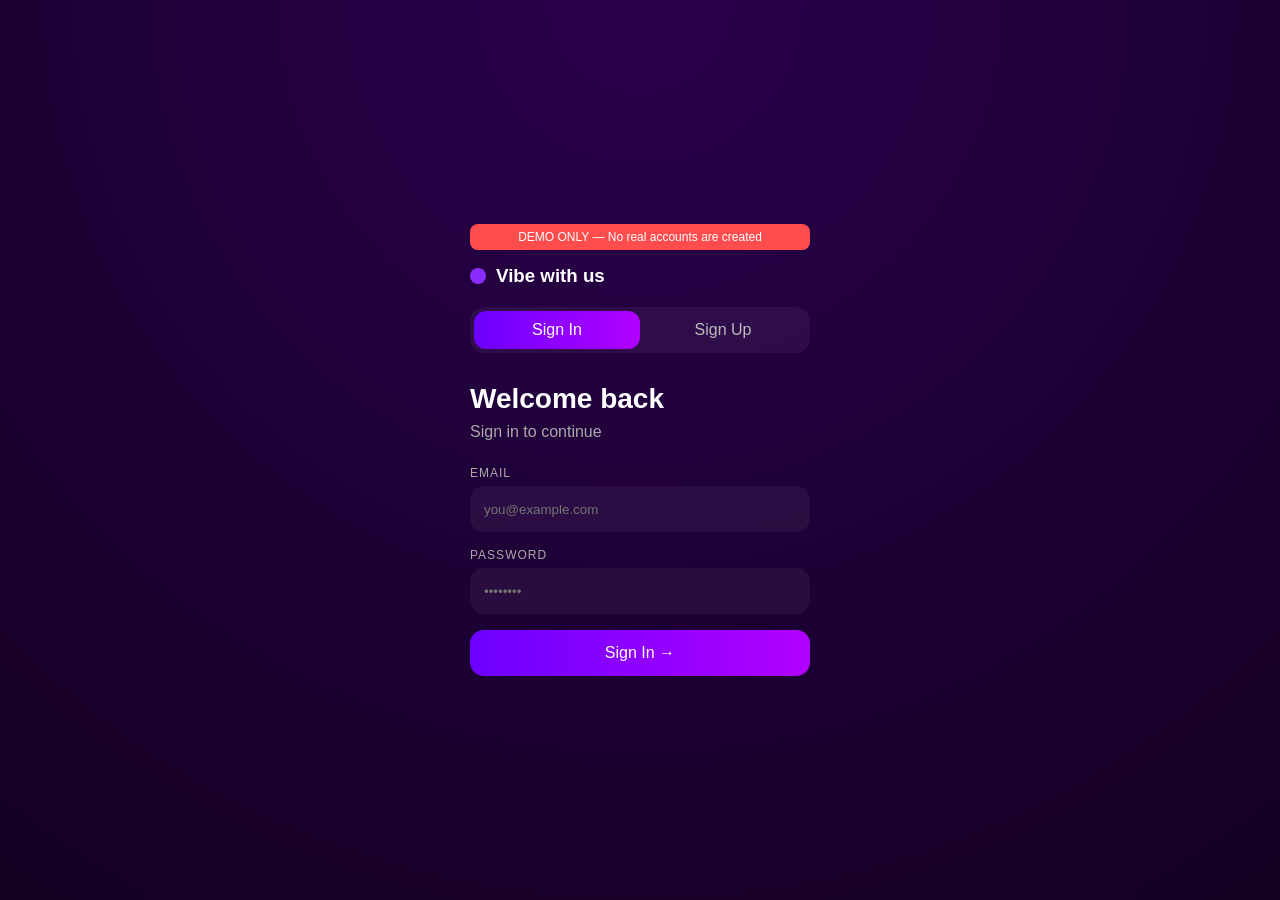
<file: auth.html>
<!DOCTYPE html>
<html lang="en">
<head>
<meta charset="UTF-8">
<meta name="viewport" content="width=device-width, initial-scale=1.0">
<title>Vibe Login (Demo)</title>

<style>
*{
margin:0;
padding:0;
box-sizing:border-box;
font-family: Arial, Helvetica, sans-serif;
}

body{
height:100vh;
background: radial-gradient(circle at top, #2a004d, #140021);
color:white;
display:flex;
justify-content:center;
align-items:center;
}

.container{
width:340px;
}

.demo-banner{
background:#ff4d4d;
color:white;
text-align:center;
padding:6px;
border-radius:8px;
margin-bottom:15px;
font-size:12px;
}

/* Logo */
.logo{
display:flex;
align-items:center;
gap:10px;
margin-bottom:20px;
}

.logo-dot{
width:16px;
height:16px;
border-radius:50%;
background:#8b2cff;
}

/* Tabs */
.tabs{
display:flex;
background:rgba(255,255,255,0.05);
border-radius:14px;
padding:4px;
margin-bottom:30px;
}

.tab{
flex:1;
text-align:center;
padding:10px;
border-radius:12px;
cursor:pointer;
color:#bbb;
}

.tab.active{
background:linear-gradient(90deg,#6c00ff,#b100ff);
color:white;
}

h1{
font-size:28px;
margin-bottom:8px;
}

.subtitle{
color:#aaa;
margin-bottom:25px;
}

.label{
font-size:12px;
letter-spacing:1px;
color:#aaa;
margin-bottom:6px;
}

.input-box{
background:rgba(255,255,255,0.05);
border-radius:14px;
padding:14px;
margin-bottom:16px;
}

input{
background:transparent;
border:none;
outline:none;
color:white;
width:100%;
}

button{
width:100%;
padding:14px;
border:none;
border-radius:14px;
background:linear-gradient(90deg,#6c00ff,#b100ff);
color:white;
font-size:16px;
cursor:pointer;
}

button:hover{
opacity:.9;
}
</style>
</head>

<body>

<div class="container">

<div class="demo-banner">
DEMO ONLY — No real accounts are created
</div>

<div class="logo">
<div class="logo-dot"></div>
<h3>Vibe with us</h3>
</div>

<div class="tabs">
<div class="tab active" onclick="switchTab('signin')">Sign In</div>
<div class="tab" onclick="switchTab('signup')">Sign Up</div>
</div>

<h1 id="title">Welcome back</h1>
<div class="subtitle" id="subtitle">Sign in to continue</div>

<div class="label">EMAIL</div>
<div class="input-box">
<input type="email" id="email" placeholder="you@example.com">
</div>

<div class="label">PASSWORD</div>
<div class="input-box">
<input type="password" id="password" placeholder="••••••••">
</div>

<button onclick="login()">Sign In →</button>

</div>

<script>
let mode = "signin";

function switchTab(tab){
mode = tab;

document.querySelectorAll(".tab").forEach(t => t.classList.remove("active"));

if(tab === "signin"){
document.querySelectorAll(".tab")[0].classList.add("active");
document.getElementById("title").innerText="Welcome back";
document.querySelector("button").innerText="Sign In →";
}else{
document.querySelectorAll(".tab")[1].classList.add("active");
document.getElementById("title").innerText="Create account";
document.querySelector("button").innerText="Sign Up →";
}
}

function login(){
let email = document.getElementById("email").value;
let password = document.getElementById("password").value;

if(email === "" || password === ""){
alert("Please fill in all fields (Demo)");
return;
}

// demo save
localStorage.setItem("demoUser", email);

// redirect
window.location.href = "dashboard.html";
}
</script>

</body>
</html>
</file>
